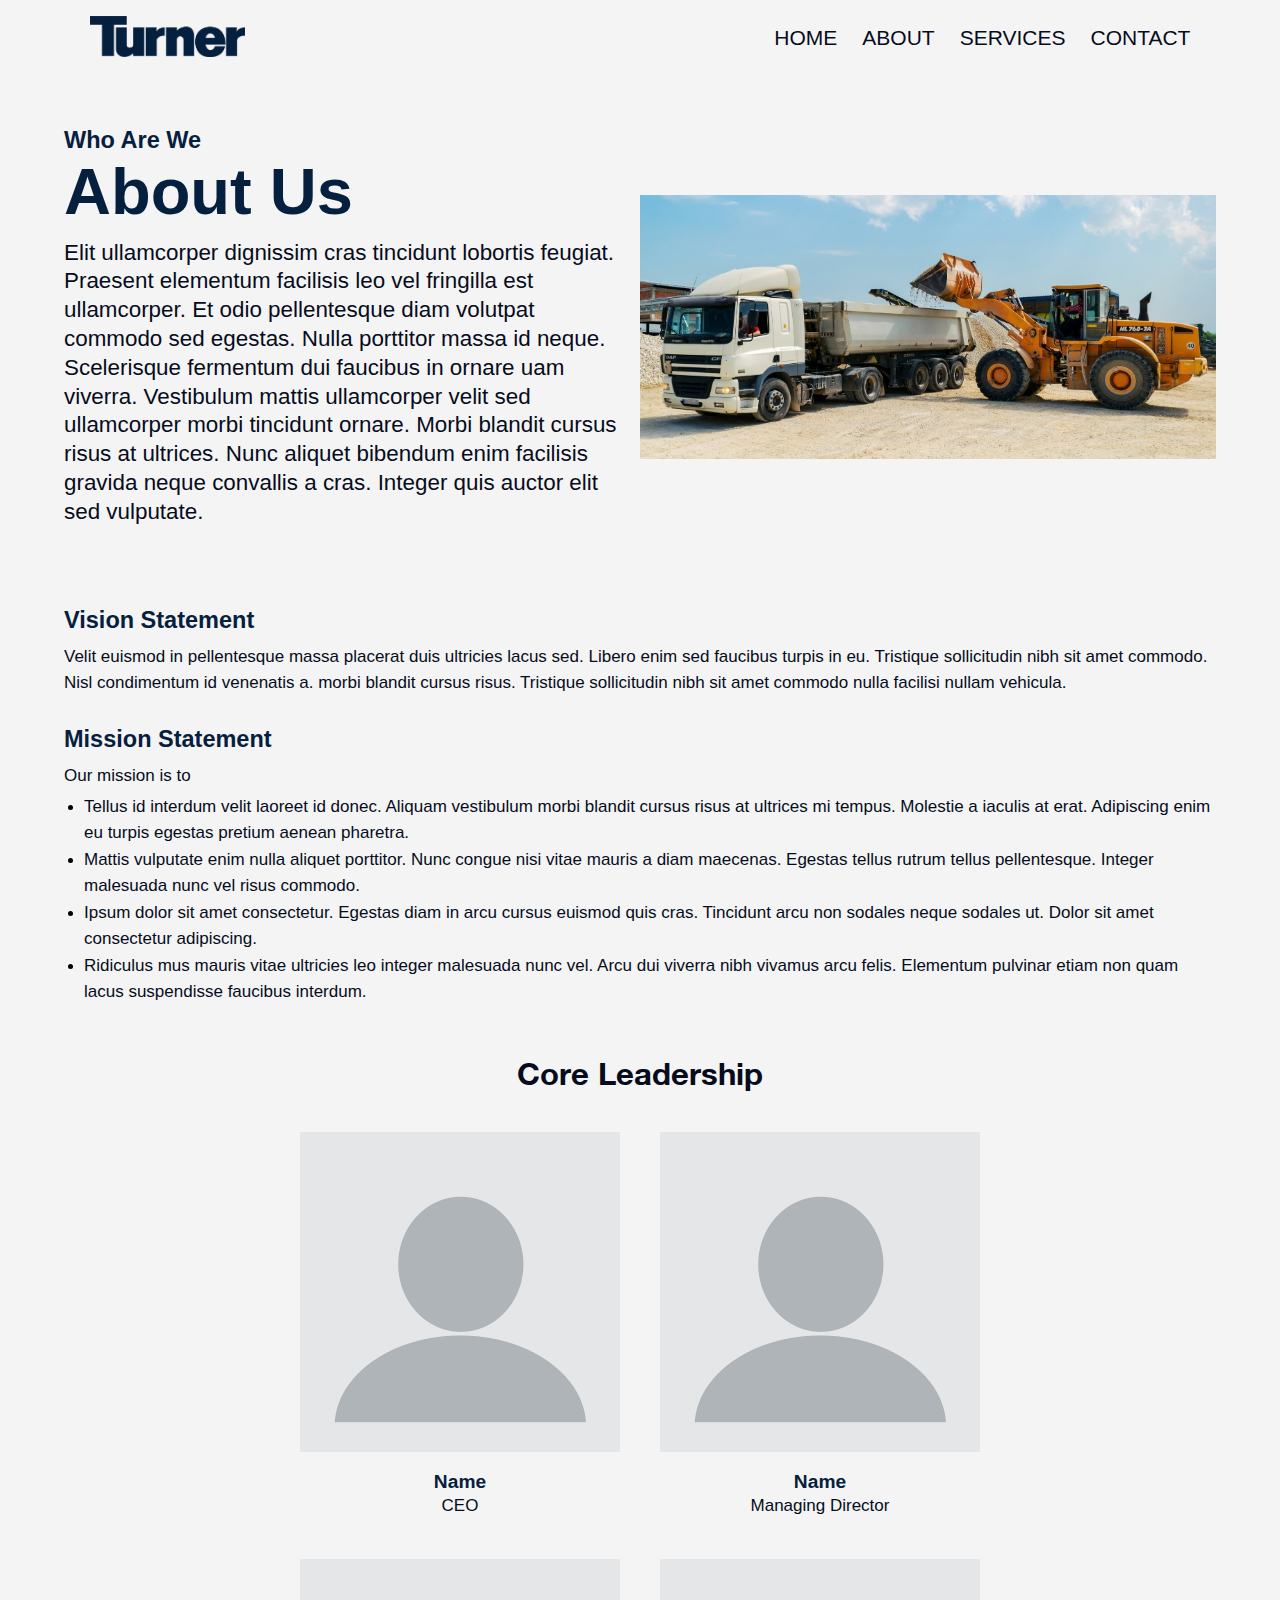
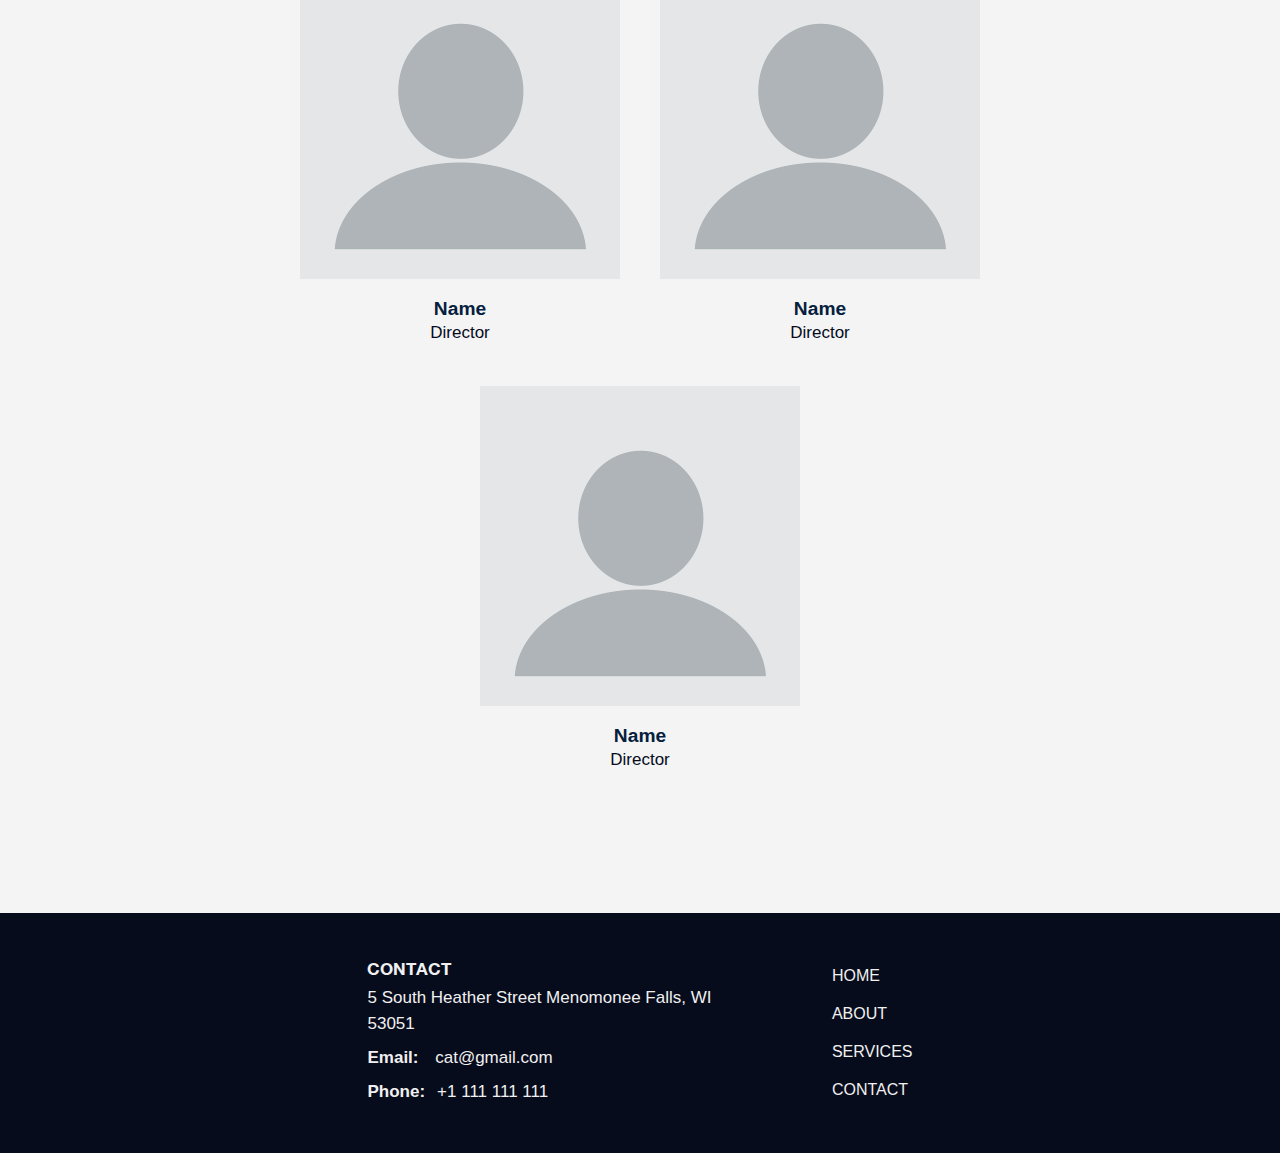
<file: about.html>
<!DOCTYPE html>
<html lang="en">
  <head>
    <meta charset="UTF-8" />
    <meta http-equiv="X-UA-Compatible" content="IE=edge" />
    <meta name="viewport" content="width=device-width, initial-scale=1.0" />
    <!-- <link rel="shortcut icon" type="image/svg" href="img/logo-simple.svg" /> -->
    <!-- <link rel="stylesheet" href="https://cdnjs.cloudflare.com/ajax/libs/tiny-slider/2.9.4/tiny-slider.css"> -->
    <!-- <link
      rel="stylesheet"
      href="https://unpkg.com/swiper@7/swiper-bundle.min.css"
    /> -->
    <link rel="stylesheet" href="style.css" />
    <!-- <script
      defer
      src="https://unpkg.com/swiper@7/swiper-bundle.min.js"
    ></script> -->
    <script defer src="menu.js"></script>
    <title>Turner</title>
  </head>
  <body>
    <div class="nav-mobile">
      <ul class="nav-container">
        <li class="nav-item item-1">
          <a class="nav-link" href="index.html">HOME</a>
        </li>
        <li class="nav-item item-2">
          <a class="nav-link" href="about.html">ABOUT</a>
        </li>
        <li class="nav-item item-3">
          <a class="nav-link" href="services.html">SERVICES</a>
        </li>

        <li class="nav-item item-5">
          <a class="nav-link" href="contact.html">CONTACT</a>
        </li>
      </ul>
    </div>
    <header>
      <div class="logo">
        <img src="img/logo.png" alt="" />
      </div>
      <div class="hamburger-menu">
        <div class="bar top"></div>
        <div class="bar middle"></div>
        <div class="bar bottom"></div>
      </div>
      <nav>
        <ul>
          <li><a href="index.html">HOME</a></li>
          <li><a href="about.html">ABOUT</a></li>
          <li><a href="services.html">SERVICES</a></li>
          <!-- <li><a href="our-work.html">OUR WORK</a></li> -->
          <li><a href="contact.html">CONTACT</a></li>
        </ul>
      </nav>
    </header>
    <!-- /////////////////////////////// -->
    <div class="about-container">
      <main>
        <div class="about-main">
          <h3>Who Are We</h3>
          <h1>About Us</h1>
          <p>
            Elit ullamcorper dignissim cras tincidunt lobortis feugiat. Praesent
            elementum facilisis leo vel fringilla est ullamcorper. Et odio
            pellentesque diam volutpat commodo sed egestas. Nulla porttitor
            massa id neque. Scelerisque fermentum dui faucibus in ornare uam
            viverra. Vestibulum mattis ullamcorper velit sed ullamcorper morbi
            tincidunt ornare. Morbi blandit cursus risus at ultrices. Nunc
            aliquet bibendum enim facilisis gravida neque convallis a cras.
            Integer quis auctor elit sed vulputate.
          </p>
        </div>
        <img src="img/2.jpg" alt="" />
      </main>
      <div class="about-vision">
        <h3>Vision Statement</h3>
        <p>
          Velit euismod in pellentesque massa placerat duis ultricies lacus sed.
          Libero enim sed faucibus turpis in eu. Tristique sollicitudin nibh sit
          amet commodo. Nisl condimentum id venenatis a. morbi blandit cursus
          risus. Tristique sollicitudin nibh sit amet commodo nulla facilisi
          nullam vehicula.
        </p>
      </div>
      <div class="about-mission">
        <h3>Mission Statement</h3>
        <p>Our mission is to</p>
        <ul>
          <li>
            <p>
              Tellus id interdum velit laoreet id donec. Aliquam vestibulum
              morbi blandit cursus risus at ultrices mi tempus. Molestie a
              iaculis at erat. Adipiscing enim eu turpis egestas pretium aenean
              pharetra.
            </p>
          </li>
          <li>
            <p>
              Mattis vulputate enim nulla aliquet porttitor. Nunc congue nisi
              vitae mauris a diam maecenas. Egestas tellus rutrum tellus
              pellentesque. Integer malesuada nunc vel risus commodo.
            </p>
          </li>
          <li>
            <p>
              Ipsum dolor sit amet consectetur. Egestas diam in arcu cursus
              euismod quis cras. Tincidunt arcu non sodales neque sodales ut.
              Dolor sit amet consectetur adipiscing.
            </p>
          </li>
          <li>
            <p>
              Ridiculus mus mauris vitae ultricies leo integer malesuada nunc
              vel. Arcu dui viverra nibh vivamus arcu felis. Elementum pulvinar
              etiam non quam lacus suspendisse faucibus interdum.
            </p>
          </li>
        </ul>
      </div>
    </div>
    <div class="about-leadership">
      <h2>Core Leadership</h2>
      <div class="inner-leadership">
        <div class="member">
          <img src="img/user.png" alt="" />
          <h3>Name</h3>
          <p>CEO</p>
        </div>
        <div class="member">
          <img src="img/user.png" alt="" />
          <h3>Name</h3>
          <p>Managing Director</p>
        </div>
        <div class="member">
          <img src="img/user.png" alt="" />
          <h3>Name</h3>
          <p>Director</p>
        </div>
        <div class="member">
          <img src="img/user.png" alt="" />
          <h3>Name</h3>
          <p>Director</p>
        </div>
        <div class="member">
          <img src="img/user.png" alt="" />
          <h3>Name</h3>
          <p>Director</p>
        </div>
      </div>
    </div>
    <!-- /////////////////////////////// -->
    <footer>
      <div class="inner-footer">
        <div class="contact">
          <h4>CONTACT</h4>
          <p>5 South Heather Street Menomonee Falls, WI 53051</p>
          <p>
            <span class="footer-span">Email: </span
            ><a class="color-white" href="mailto:cat@gmail.com"
              >cat@gmail.com</a
            >
          </p>
          <p>
            <span class="footer-span">Phone:</span
            ><a class="color-white">+1 111 111 111 </a>
          </p>
        </div>
        <div class="footer-nav">
          <ul>
            <li><a href="index.html">HOME</a></li>
            <li><a href="about.html">ABOUT</a></li>
            <li><a href="services.html">SERVICES</a></li>
            <!-- <li><a href="our-work.html">OUR WORK</a></li> -->
            <li><a href="contact.html">CONTACT</a></li>
          </ul>
        </div>
      </div>
    </footer>
  </body>
</html>
</file>
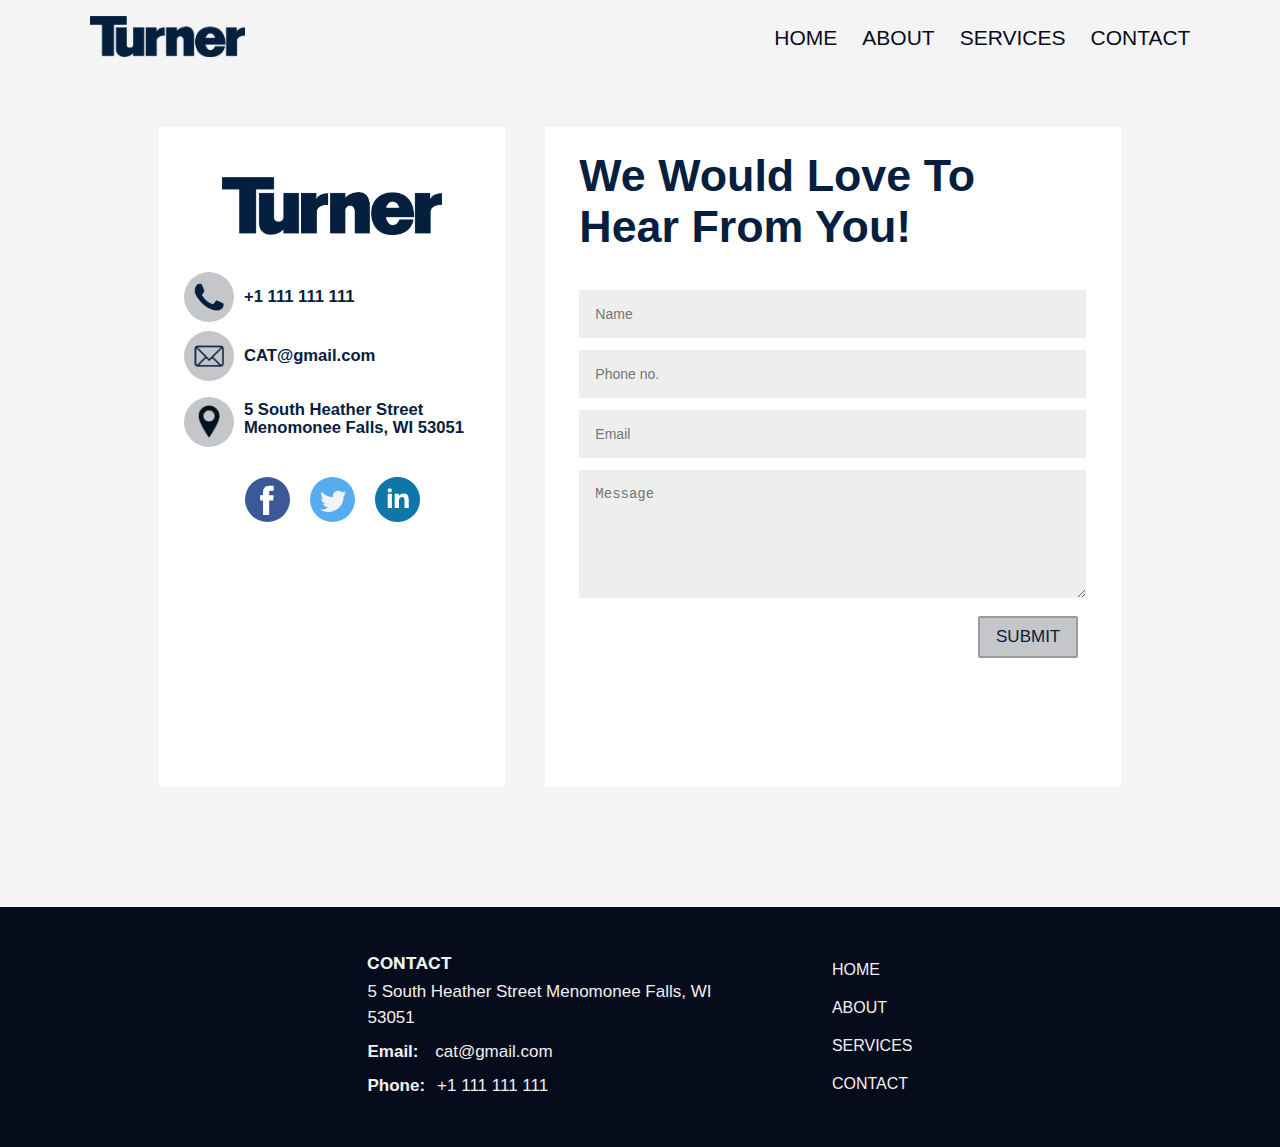
<file: contact.html>
<!DOCTYPE html>
<html lang="en">
  <head>
    <meta charset="UTF-8" />
    <meta http-equiv="X-UA-Compatible" content="IE=edge" />
    <meta name="viewport" content="width=device-width, initial-scale=1.0" />
    <!-- <link rel="stylesheet" href="https://cdnjs.cloudflare.com/ajax/libs/tiny-slider/2.9.4/tiny-slider.css"> -->
    <!-- <link
      rel="stylesheet"
      href="https://unpkg.com/swiper@7/swiper-bundle.min.css"
    /> -->
    <link rel="stylesheet" href="style.css" />
    <!-- <script
      defer
      src="https://unpkg.com/swiper@7/swiper-bundle.min.js"
    ></script> -->
    <script defer src="menu.js"></script>
    <title>Turner</title>
  </head>
  <body>
    <div class="nav-mobile" >
      <ul class="nav-container">
        <li class="nav-item item-1">
          <a class="nav-link" href="index.html">HOME</a>
        </li>
        <li class="nav-item item-2">
          <a class="nav-link" href="about.html">ABOUT</a>
        </li>
        <li class="nav-item item-3">
          <a class="nav-link" href="services.html">SERVICES</a>
        <!-- </li> -->
        <!-- <li class="nav-item item-4"> -->
          <!-- <a class="nav-link" href="our-work.html">OUR WORK</a> -->
        <!-- </li> -->
        <!-- <li class="nav-item"><a href="#">PARTNERS</a></li> -->
        <li class="nav-item item-5">
          <a class="nav-link" href="contact.html">CONTACT</a>
        </li>
      </ul>
    </div>
    <header>
      <div class="logo">
        <img src="img/logo.png" alt="" />
      </div>
      <div class="hamburger-menu">
        <div class="bar top"></div>
        <div class="bar middle"></div>
        <div class="bar bottom"></div>
      </div>
      <nav>
        <ul>
          <li><a href="index.html">HOME</a></li>
          <li><a href="about.html">ABOUT</a></li>
          <li><a href="services.html">SERVICES</a></li>
          <!-- <li><a href="our-work.html">OUR WORK</a></li> -->
          <li><a href="contact.html">CONTACT</a></li>
        </ul>
      </nav>
    </header>
    <!-- /////////////////////////////// -->
    <div class="contact-container">
        <section class="address-card-container">
        <div class="address-card">
            <div class="logo">
                <img src="img/logo.png" alt="logo">
            </div>
            <div class="contact-phone-container">
                <div class="contact-icon">
        <img src="img/phone.png" alt="">
                </div>
                
                <div class="contact-phone-no">
                    <a>+1 111 111 111</a>
            </div>
        </div>
        <div class="contact-email-container">
            <div class="contact-icon">
                   <img src="img/mail.png" alt=""> 
            </div>
            
            <div class="contact-email">
              <a>CAT@gmail.com</a>
            </div>
        </div>
        <div class="contact-address-container">
            <div class="contact-icon">
                 <img src="img/location.png" alt="">   
            </div>
            
            <div class="contact-address">
                <a>5 South Heather Street
                  Menomonee Falls, WI 53051</a>
            </div>
        </div>
        <div class="contact-social-container">
            <div class="social">
        <a href="#"><img class='social-icon' src="img/facebook.svg" alt="facebook"></a>
            </div>
            <div class="social">
                <a href="#"><img class='social-icon' src="img/twitter.svg" alt="twitter"></a>
            </div>
            <div class="social">
                <a href="#"><img class='social-icon' src="img/linkedin.svg" alt="linkedin"></a>
            </div>
        </div>
        </div>
        </section>
         <section class="contact-form-container">
             <h1>We Would Love To Hear From You!</h1>
             <!-- <h1>Get In Touch</h1> -->
             <div class="contact-form">
                <form method="POST">
                    <input type="text" name="name" placeholder="Name" required />
                    <input type="phone" name="phone" placeholder="Phone no." required />
                    <input type="email" name="email" placeholder="Email" required/>
                    <textarea placeholder="Message" name="message" rows="6"></textarea>
                    <button type="submit" class="btn-submit">SUBMIT</button>
                  </form>
             </div>
         </section>
        
        
        
        </div>

    <!-- /////////////////////////////// -->
    <footer>
      <div class="inner-footer">
        <div class="contact">
          <h4>CONTACT</h4>
          <p>5 South Heather Street Menomonee Falls, WI 53051</p>
          <p>
            <span class="footer-span">Email: </span
            ><a class="color-white" href="mailto:cat@gmail.com"
              >cat@gmail.com</a
            >
          </p>
          <p>
            <span class="footer-span">Phone:</span
            ><a class="color-white">+1 111 111 111 </a>
          </p>
        </div>
        <div class="footer-nav">
          <ul>
            <li><a href="index.html">HOME</a></li>
            <li><a href="about.html">ABOUT</a></li>
            <li><a href="services.html">SERVICES</a></li>
            <!-- <li><a href="our-work.html">OUR WORK</a></li> -->
            <li><a href="contact.html">CONTACT</a></li>
          </ul>
        </div>
      </div>
    </footer>
  </body>
</html>
</file>
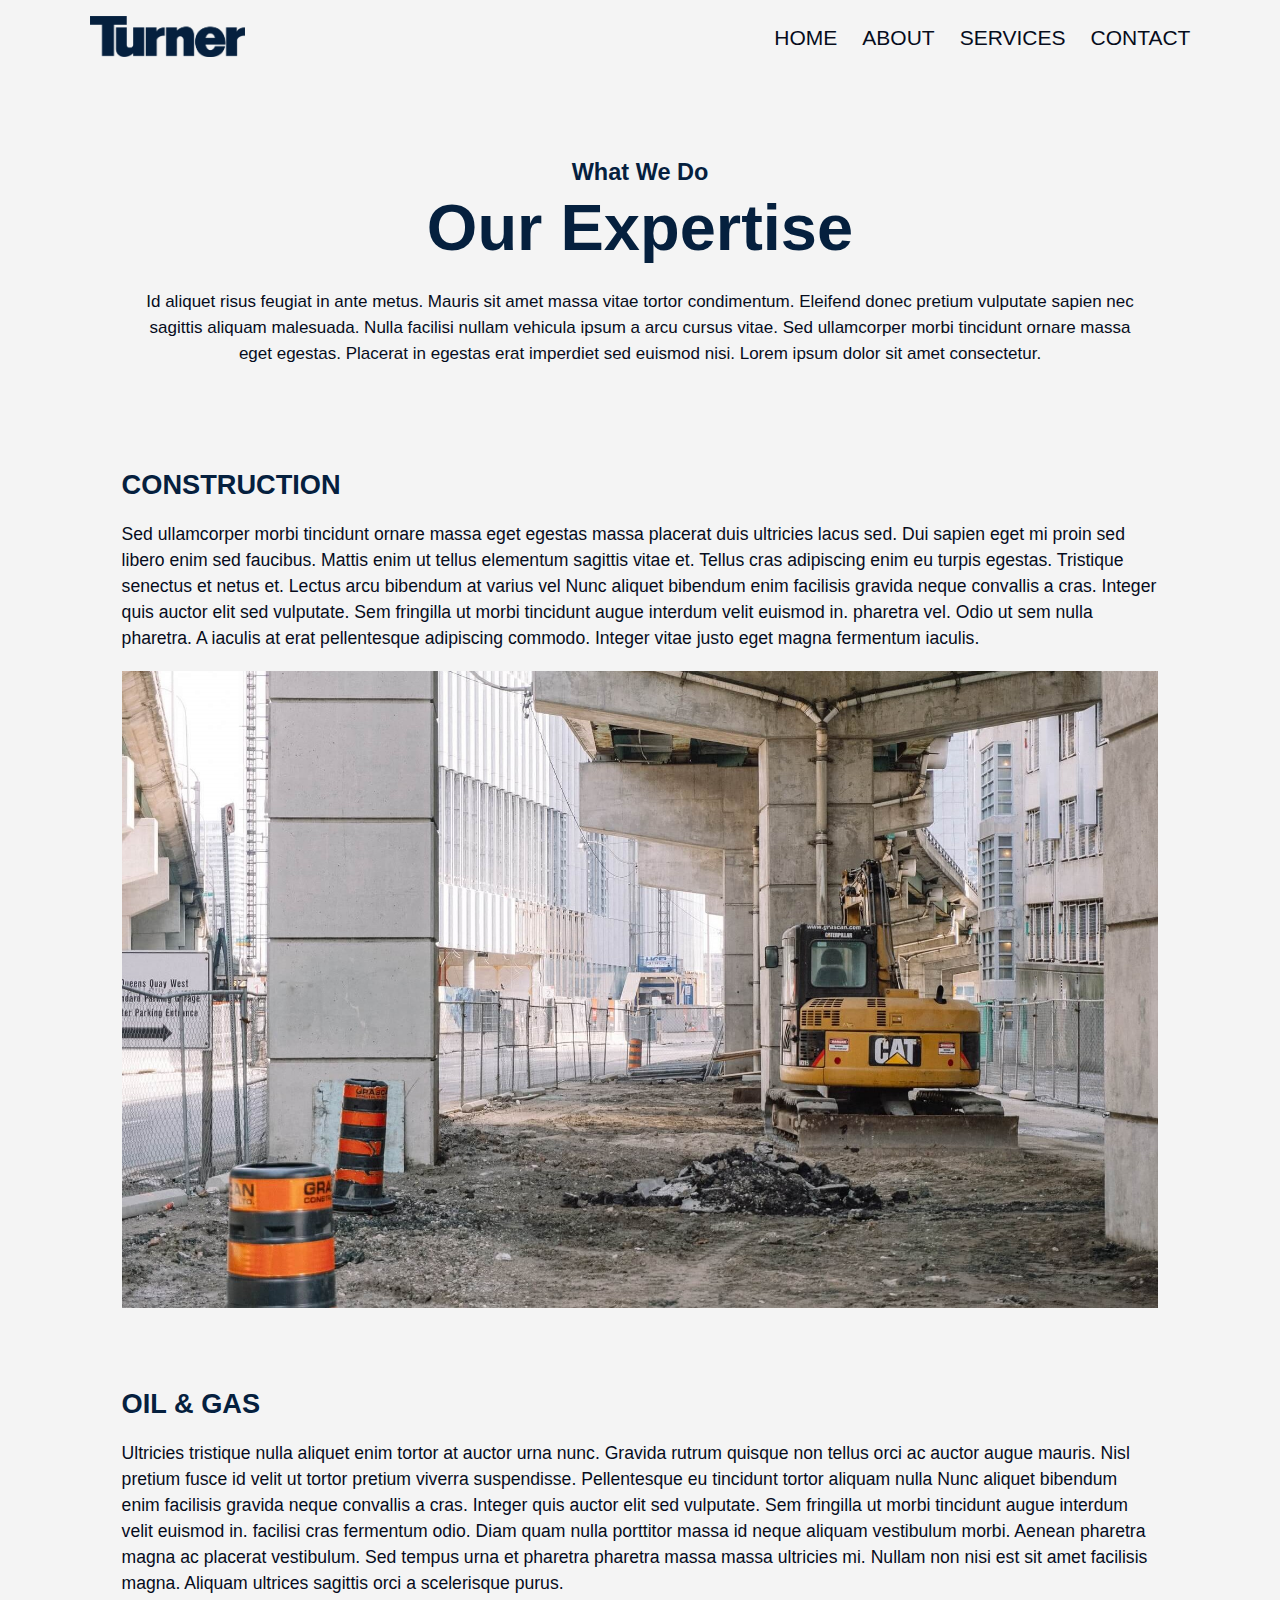
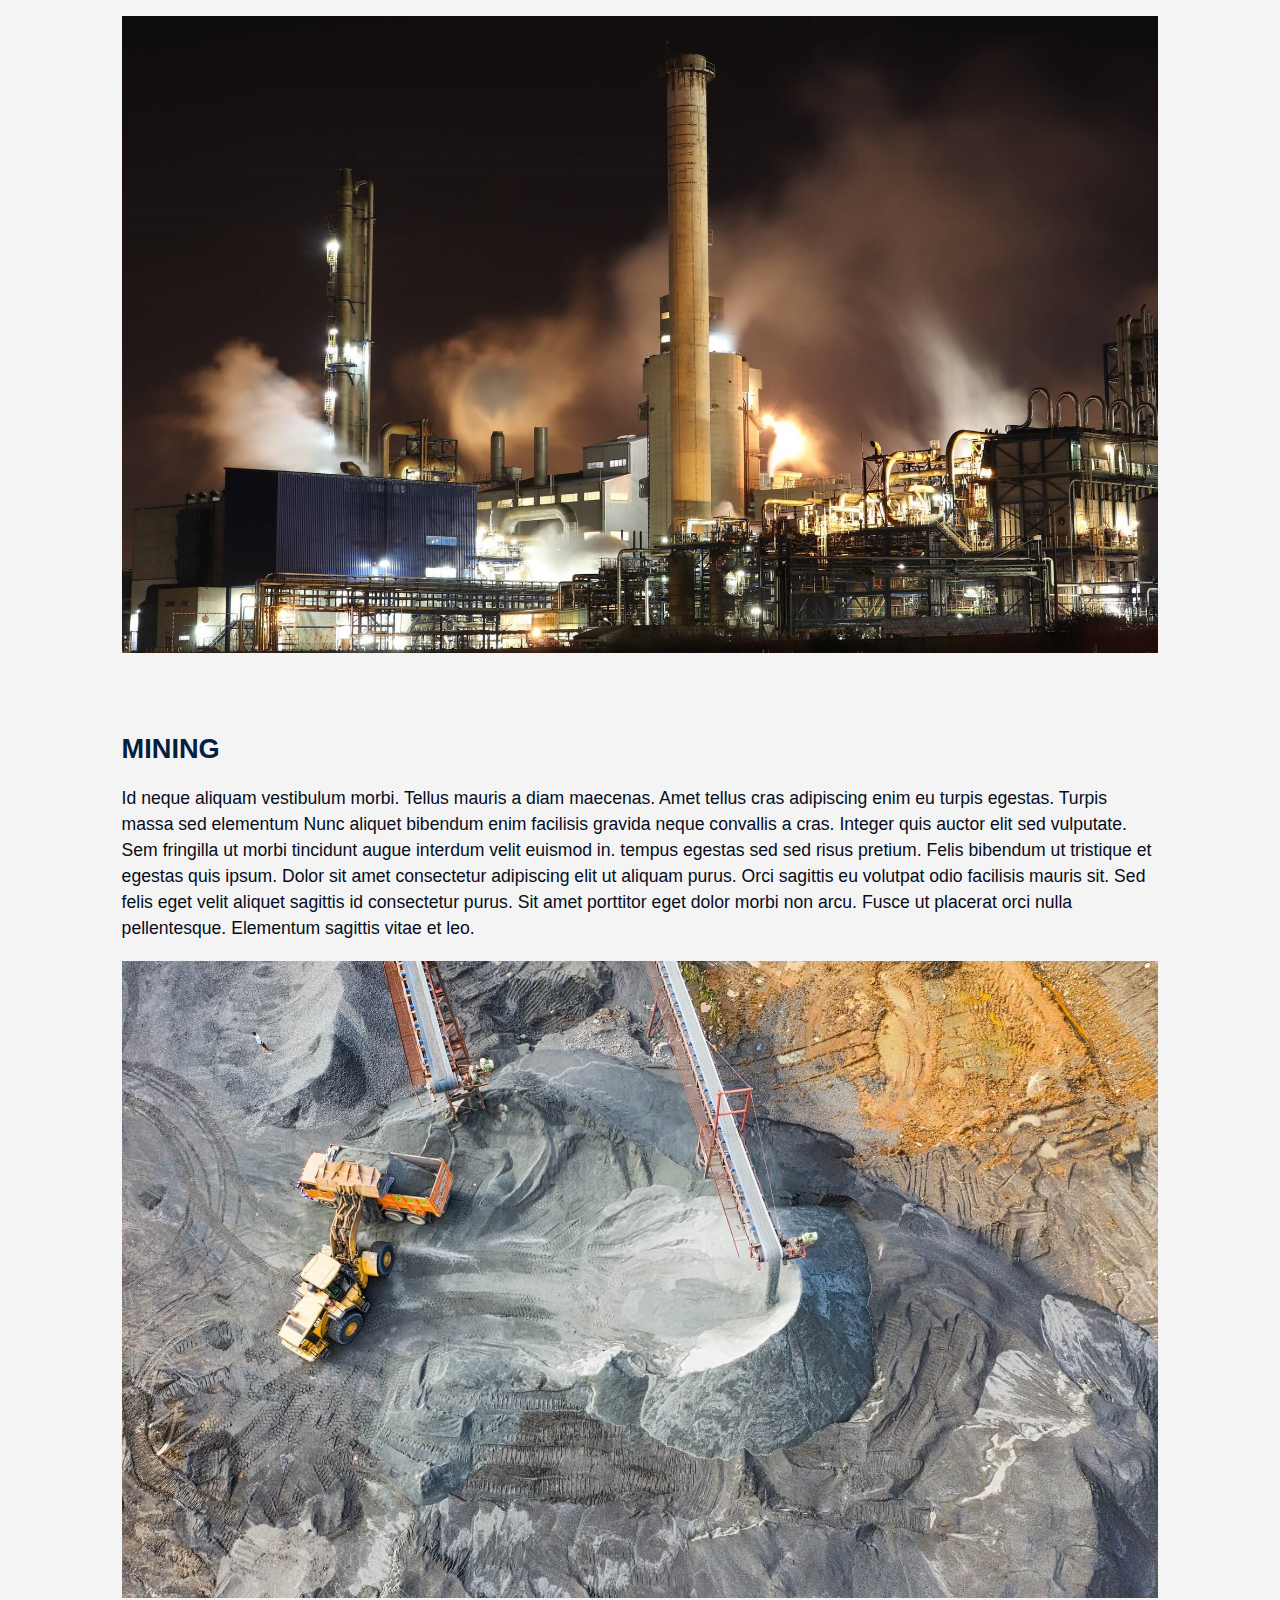
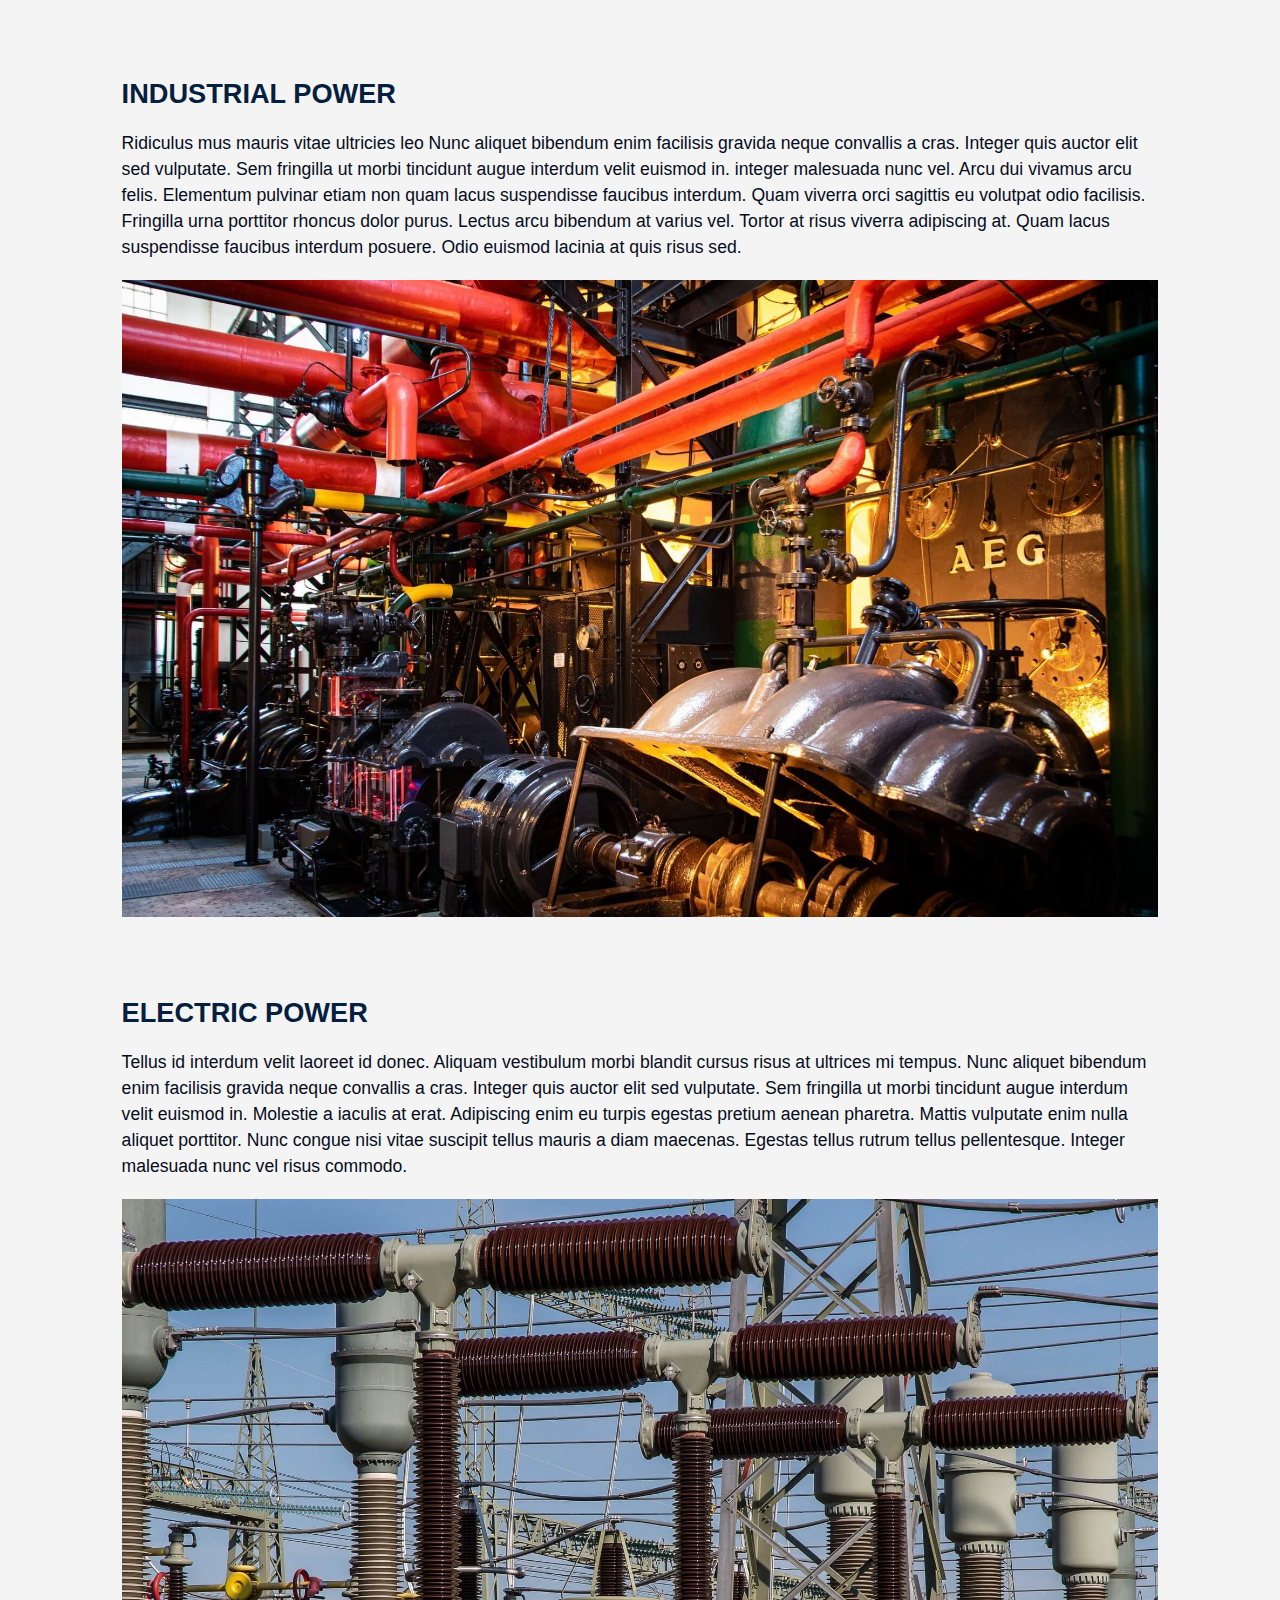
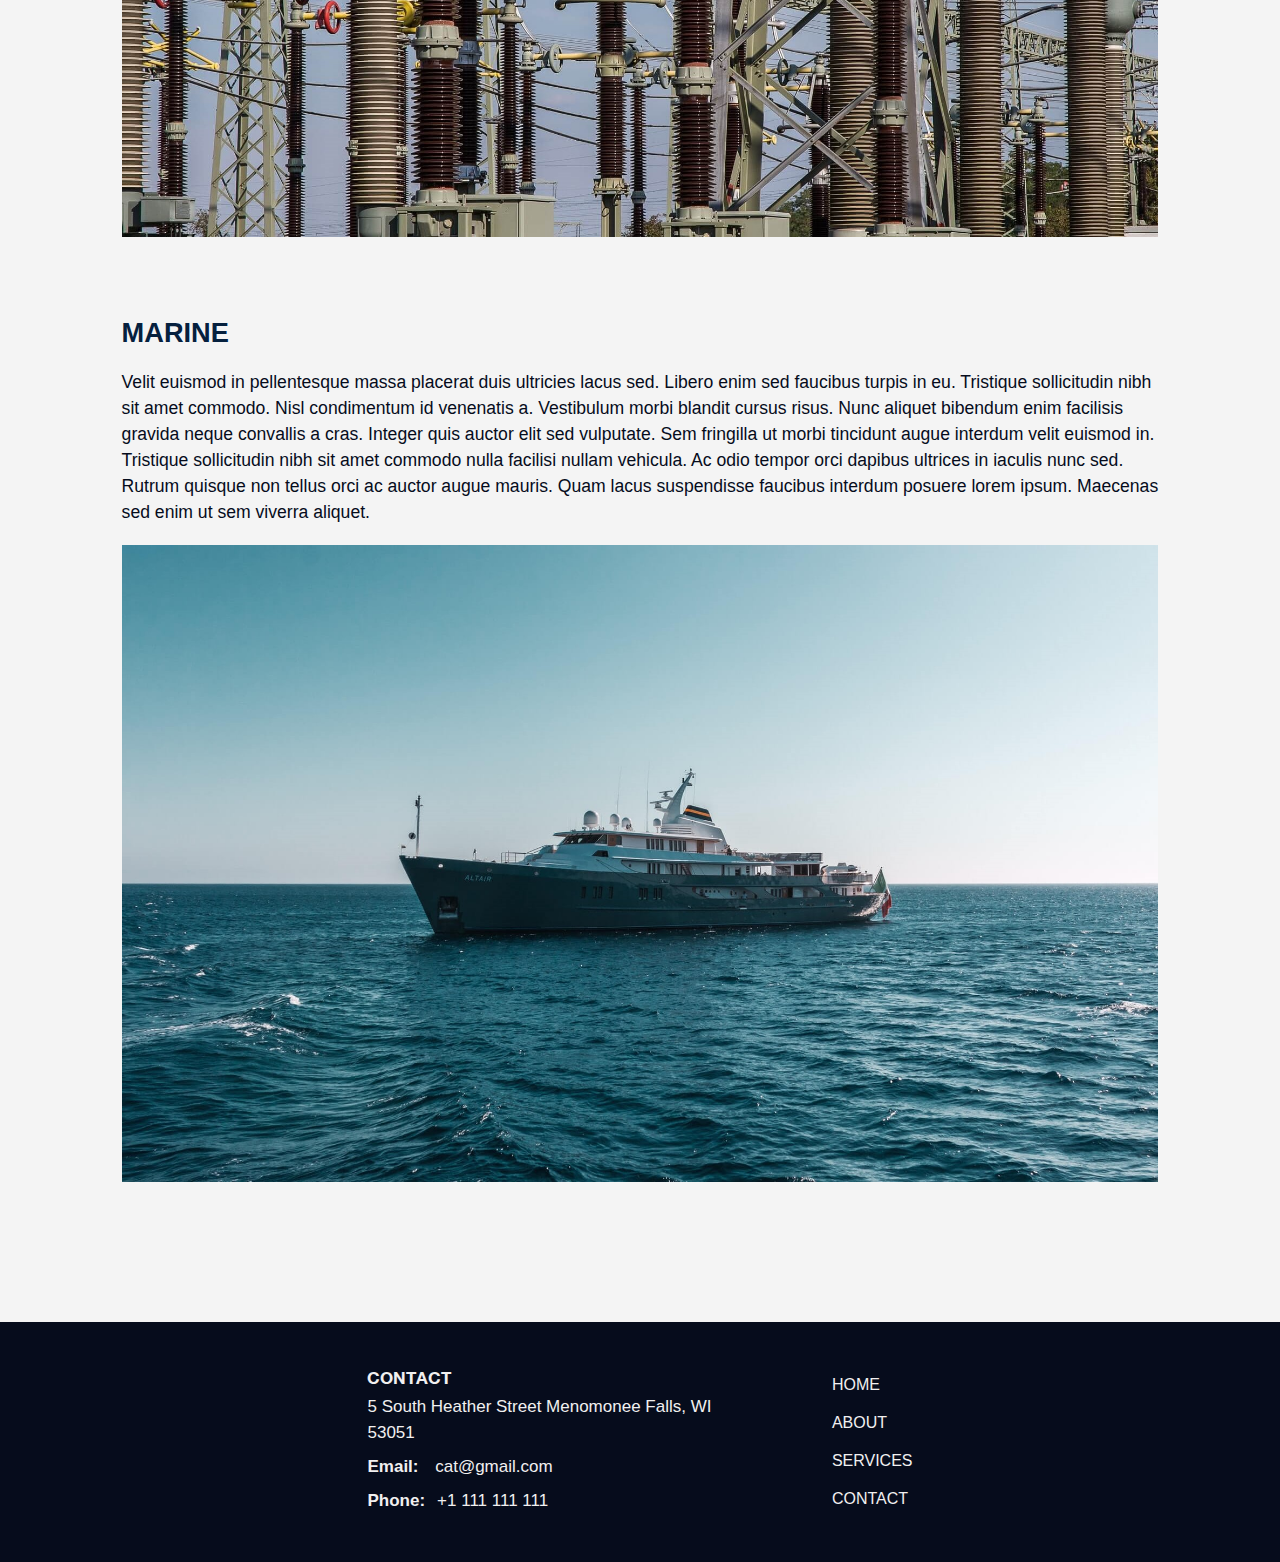
<file: services.html>
<!DOCTYPE html>
<html lang="en">
  <head>
    <meta charset="UTF-8" />
    <meta http-equiv="X-UA-Compatible" content="IE=edge" />
    <meta name="viewport" content="width=device-width, initial-scale=1.0" />
    <!-- <link rel="shortcut icon" type="image/svg" href="img/logo-simple.svg" /> -->
    <!-- <link rel="stylesheet" href="https://cdnjs.cloudflare.com/ajax/libs/tiny-slider/2.9.4/tiny-slider.css"> -->
    <!-- <link
      rel="stylesheet"
      href="https://unpkg.com/swiper@7/swiper-bundle.min.css"
    /> -->
    <link rel="stylesheet" href="style.css" />
    <!-- <script
      defer
      src="https://unpkg.com/swiper@7/swiper-bundle.min.js"
    ></script> -->
    <script defer src="menu.js"></script>
    <title>Turner</title>
  </head>
  <body>
    <div class="nav-mobile">
      <ul class="nav-container">
        <li class="nav-item item-1">
          <a class="nav-link" href="index.html">HOME</a>
        </li>
        <li class="nav-item item-2">
          <a class="nav-link" href="about.html">ABOUT</a>
        </li>
        <li class="nav-item item-3">
          <a class="nav-link" href="services.html">SERVICES</a>
          <!-- </li> -->
          <!-- <li class="nav-item item-4"> -->
          <!-- <a class="nav-link" href="our-work.html">OUR WORK</a> -->
          <!-- </li> -->
          <!-- <li class="nav-item"><a href="#">PARTNERS</a></li> -->
        </li>

        <li class="nav-item item-5">
          <a class="nav-link" href="contact.html">CONTACT</a>
        </li>
      </ul>
    </div>
    <header>
      <div class="logo">
        <img src="img/logo.png" alt="" />
      </div>
      <div class="hamburger-menu">
        <div class="bar top"></div>
        <div class="bar middle"></div>
        <div class="bar bottom"></div>
      </div>
      <nav>
        <ul>
          <li><a href="index.html">HOME</a></li>
          <li><a href="about.html">ABOUT</a></li>
          <li><a href="services.html">SERVICES</a></li>
          <!-- <li><a href="our-work.html">OUR WORK</a></li> -->
          <li><a href="contact.html">CONTACT</a></li>
        </ul>
      </nav>
    </header>
    <!-- /////////////////////////////// -->
    <section class="services1">
      <main>
        <h3>What We Do</h3>
        <h1>Our Expertise</h1>
        <p class="experties-p">
          Id aliquet risus feugiat in ante metus. Mauris sit amet massa vitae
          tortor condimentum. Eleifend donec pretium vulputate sapien nec
          sagittis aliquam malesuada. Nulla facilisi nullam vehicula ipsum a
          arcu cursus vitae. Sed ullamcorper morbi tincidunt ornare massa eget
          egestas. Placerat in egestas erat imperdiet sed euismod nisi. Lorem
          ipsum dolor sit amet consectetur.
        </p>
      </main>
      <div class="service-experties-container">
        <div class="service-experties service-experties1">
          <div class="inner-service-experties">
            <div class="service-experties-text">
              <h3>Construction</h3>
              <p>
                Sed ullamcorper morbi tincidunt ornare massa eget egestas massa
                placerat duis ultricies lacus sed. Dui sapien eget mi proin sed
                libero enim sed faucibus. Mattis enim ut tellus elementum
                sagittis vitae et. Tellus cras adipiscing enim eu turpis
                egestas. Tristique senectus et netus et. Lectus arcu bibendum at
                varius vel Nunc aliquet bibendum enim facilisis gravida neque
                convallis a cras. Integer quis auctor elit sed vulputate. Sem
                fringilla ut morbi tincidunt augue interdum velit euismod in.
                pharetra vel. Odio ut sem nulla pharetra. A iaculis at erat
                pellentesque adipiscing commodo. Integer vitae justo eget magna
                fermentum iaculis.
              </p>
            </div>

            <img src="img/13.jpg" alt="" />
          </div>
        </div>
        <div class="service-experties service-experties2">
          <div class="inner-service-experties">
            <div class="service-experties-text">
              <h3>Oil & Gas</h3>
              <p>
                Ultricies tristique nulla aliquet enim tortor at auctor urna
                nunc. Gravida rutrum quisque non tellus orci ac auctor augue
                mauris. Nisl pretium fusce id velit ut tortor pretium viverra
                suspendisse. Pellentesque eu tincidunt tortor aliquam nulla Nunc
                aliquet bibendum enim facilisis gravida neque convallis a cras.
                Integer quis auctor elit sed vulputate. Sem fringilla ut morbi
                tincidunt augue interdum velit euismod in. facilisi cras
                fermentum odio. Diam quam nulla porttitor massa id neque aliquam
                vestibulum morbi. Aenean pharetra magna ac placerat vestibulum.
                Sed tempus urna et pharetra pharetra massa massa ultricies mi.
                Nullam non nisi est sit amet facilisis magna. Aliquam ultrices
                sagittis orci a scelerisque purus.
              </p>
            </div>
            <img src="img/12.jpg" alt="" />
          </div>
        </div>
        <div class="service-experties service-experties3">
          <div class="inner-service-experties">
            <div class="service-experties-text">
              <h3>Mining</h3>
              <p>
                Id neque aliquam vestibulum morbi. Tellus mauris a diam
                maecenas. Amet tellus cras adipiscing enim eu turpis egestas.
                Turpis massa sed elementum Nunc aliquet bibendum enim facilisis
                gravida neque convallis a cras. Integer quis auctor elit sed
                vulputate. Sem fringilla ut morbi tincidunt augue interdum velit
                euismod in. tempus egestas sed sed risus pretium. Felis bibendum
                ut tristique et egestas quis ipsum. Dolor sit amet consectetur
                adipiscing elit ut aliquam purus. Orci sagittis eu volutpat odio
                facilisis mauris sit. Sed felis eget velit aliquet sagittis id
                consectetur purus. Sit amet porttitor eget dolor morbi non arcu.
                Fusce ut placerat orci nulla pellentesque. Elementum sagittis
                vitae et leo.
              </p>
            </div>
            <img src="img/16.jpg" alt="" />
          </div>
        </div>
        <div class="service-experties service-experties4">
          <div class="inner-service-experties">
            <div class="service-experties-text">
              <h3>Industrial Power</h3>
              <p>
                Ridiculus mus mauris vitae ultricies leo Nunc aliquet bibendum
                enim facilisis gravida neque convallis a cras. Integer quis
                auctor elit sed vulputate. Sem fringilla ut morbi tincidunt
                augue interdum velit euismod in. integer malesuada nunc vel.
                Arcu dui vivamus arcu felis. Elementum pulvinar etiam non quam
                lacus suspendisse faucibus interdum. Quam viverra orci sagittis
                eu volutpat odio facilisis. Fringilla urna porttitor rhoncus
                dolor purus. Lectus arcu bibendum at varius vel. Tortor at risus
                viverra adipiscing at. Quam lacus suspendisse faucibus interdum
                posuere. Odio euismod lacinia at quis risus sed.
              </p>
            </div>
            <img src="img/14.jpg" alt="" />
          </div>
        </div>
        <div class="service-experties service-experties5">
          <div class="inner-service-experties">
            <div class="service-experties-text">
              <h3>Electric Power</h3>
              <p>
                Tellus id interdum velit laoreet id donec. Aliquam vestibulum
                morbi blandit cursus risus at ultrices mi tempus. Nunc aliquet
                bibendum enim facilisis gravida neque convallis a cras. Integer
                quis auctor elit sed vulputate. Sem fringilla ut morbi tincidunt
                augue interdum velit euismod in. Molestie a iaculis at erat.
                Adipiscing enim eu turpis egestas pretium aenean pharetra.
                Mattis vulputate enim nulla aliquet porttitor. Nunc congue nisi
                vitae suscipit tellus mauris a diam maecenas. Egestas tellus
                rutrum tellus pellentesque. Integer malesuada nunc vel risus
                commodo.
              </p>
            </div>
            <img src="img/15.jpg" alt="" />
          </div>
        </div>
        <div class="service-experties service-experties6">
          <div class="inner-service-experties">
            <div class="service-experties-text">
              <h3>Marine</h3>
              <p>
                Velit euismod in pellentesque massa placerat duis ultricies
                lacus sed. Libero enim sed faucibus turpis in eu. Tristique
                sollicitudin nibh sit amet commodo. Nisl condimentum id
                venenatis a. Vestibulum morbi blandit cursus risus. Nunc aliquet
                bibendum enim facilisis gravida neque convallis a cras. Integer
                quis auctor elit sed vulputate. Sem fringilla ut morbi tincidunt
                augue interdum velit euismod in. Tristique sollicitudin nibh sit
                amet commodo nulla facilisi nullam vehicula. Ac odio tempor orci
                dapibus ultrices in iaculis nunc sed. Rutrum quisque non tellus
                orci ac auctor augue mauris. Quam lacus suspendisse faucibus
                interdum posuere lorem ipsum. Maecenas sed enim ut sem viverra
                aliquet.
              </p>
            </div>
            <img src="img/11.jpg" alt="" />
          </div>
        </div>
      </div>
    </section>

    <!-- /////////////////////////////// -->
    <footer>
      <div class="inner-footer">
        <div class="contact">
          <h4>CONTACT</h4>
          <p>5 South Heather Street Menomonee Falls, WI 53051</p>
          <p>
            <span class="footer-span">Email: </span
            ><a class="color-white" href="mailto:cat@gmail.com"
              >cat@gmail.com</a
            >
          </p>
          <p>
            <span class="footer-span">Phone:</span
            ><a class="color-white">+1 111 111 111 </a>
          </p>
        </div>
        <div class="footer-nav">
          <ul>
            <li><a href="index.html">HOME</a></li>
            <li><a href="about.html">ABOUT</a></li>
            <li><a href="services.html">SERVICES</a></li>
            <!-- <li><a href="our-work.html">OUR WORK</a></li> -->
            <li><a href="contact.html">CONTACT</a></li>
          </ul>
        </div>
      </div>
    </footer>
  </body>
</html>
</file>
<file: style.css>
* {
  margin: 0;
  padding: 0;
  box-sizing: border-box;
}

@font-face {
  font-family: "HelveticaCyr";
  src: url("fonts/HelveticaCyr-Bold.woff") format("woff");
  font-weight: bold;
  font-style: normal;
}
@font-face {
  font-family: "Helvetica";
  src: url("fonts/HelveticaNeueBd.woff") format("woff");
  font-weight: bold;
  font-style: normal;
}
@font-face {
  font-family: "Helvetica";
  src: url("fonts/HelveticaNeueLt.woff") format("woff");
  font-weight: normal;
  font-style: normal;
}
body {
  background-color: rgba(223, 224, 223, 0.3568627451);
  font-family: "Helvetica", "armino";
  font-family: "armino", sans-serif;
}

p {
  font-family: "Helvetica", sans-serif;
  font-family: "armino", sans-serif;
  color: #060c1c;
  line-height: 26px;
  font-size: 18.4px;
  font-weight: normal;
}
@media only screen and (max-width: 800px) {
  p {
    font-size: 16px;
  }
}
@media only screen and (max-width: 1600px) {
  p {
    font-size: 17px;
  }
}

h1,
h3 {
  color: #05203e;
}

h1 {
  font-size: 70px;
  font-weight: bold;
}
@media only screen and (max-width: 1600px) {
  h1 {
    font-size: 65px;
  }
}
@media only screen and (max-width: 800px) {
  h1 {
    font-size: 55px;
  }
}

h2 {
  font-size: 50px;
  font-weight: normal;
  font-family: "Helvetica", sans-serif;
  color: #060c1c;
}
@media only screen and (max-width: 1600px) {
  h2 {
    font-size: 45px;
  }
}
@media only screen and (max-width: 800px) {
  h2 {
    font-size: 40px;
  }
}

h3 {
  font-size: 25px;
  font-weight: bold;
}
@media only screen and (max-width: 1600px) {
  h3 {
    font-size: 23.5px;
  }
}
@media only screen and (max-width: 800px) {
  h3 {
    font-size: 22px;
  }
}

h4 {
  font-family: "Helvetica", sans-serif;
  font-size: 18px;
  font-weight: normal;
}
@media only screen and (max-width: 1600px) {
  h4 {
    font-size: 17px;
  }
}
@media only screen and (max-width: 800px) {
  h4 {
    font-size: 16.5px;
  }
}

h5 {
  font-size: 1.4rem;
  font-weight: 500;
}
@media only screen and (max-width: 1600px) {
  h5 {
    font-size: 1.35rem;
  }
}
@media only screen and (max-width: 800px) {
  h5 {
    font-size: 1.3rem;
  }
}

a {
  font-family: "Nunito", sans-serif;
  text-decoration: none;
  color: #060c1c;
}
@media only screen and (max-width: 800px) {
  a {
    font-size: 0.95rem;
  }
}

.button {
  font-size: 14px;
  text-decoration: none;
  border: 2px solid;
  border-radius: 3px;
  padding: 7px 14px;
  letter-spacing: 1px;
}

.hamburger-menu {
  display: none;
  flex-flow: column wrap;
  justify-content: space-between;
  height: 32px;
  width: 32px;
  cursor: pointer;
  z-index: 200;
}
@media only screen and (max-width: 1050px) {
  .hamburger-menu {
    display: flex;
  }
}

.hamburger-menu .bar {
  height: 4px;
  background: #05203e;
  border-radius: 2px;
  margin: 2px 0px;
  transform-origin: left;
  transition: all 0.5s;
}

.hamburger-menu-active .top {
  transform: rotate(45deg);
  background: rgb(255, 255, 255);
}

.hamburger-menu-active .middle {
  opacity: 0;
}

.hamburger-menu-active .bottom {
  transform: rotate(-45deg);
  background: rgb(255, 255, 255);
}

.nav-mobile {
  position: fixed;
  top: 0;
  bottom: 0;
  right: -200vw;
  display: flex;
  align-items: center;
  justify-content: center;
  text-align: center;
  width: 100%;
  z-index: 100;
  background-color: #05203e;
  transition: 0.7s ease-out;
}
.nav-mobile .nav-contact {
  margin-left: 6vw;
}
@media only screen and (max-width: 520px) {
  .nav-mobile .nav-contact {
    display: none;
  }
}
.nav-mobile .nav-contact .nav-contact-1 {
  padding: 20px 0;
}
.nav-mobile .nav-contact .nav-contact-1 p {
  color: rgb(255, 255, 255);
}
.nav-mobile .nav-contact .nav-contact-2 {
  padding: 20px 0;
}
.nav-mobile .nav-contact .nav-contact-2 p {
  margin-bottom: 2px;
}
.nav-mobile .nav-contact .nav-contact-2 a {
  color: rgb(255, 255, 255);
}
.nav-mobile .bold {
  font-weight: bold;
  color: rgba(6, 12, 28, 0.2352941176);
}
.nav-mobile .nav-container {
  margin-right: 0;
  text-align: center;
  display: flex;
  flex-direction: column;
  justify-content: center;
  align-items: center;
  font-size: 1.6rem;
}

.nav-item {
  list-style: none;
  padding: 18px 0;
  transition: 0.5s ease-in-out;
}
@media only screen and (max-width: 520px) {
  .nav-item {
    margin-right: 0px;
  }
}
.nav-item .nav-link {
  font-size: 1.4rem;
}

.nav-active {
  right: 0;
}
.bold {
  font-weight: 600;
}

.nav-link {
  color: #f1f0f0;
}

.nav-item-current {
  color: rgb(255, 255, 255);
  transition: 0.25s ease-in-out;
}

header {
  display: flex;
  padding: 10px 8vw 10px 8vw;
  align-items: center;
  justify-content: space-between;
}
@media only screen and (max-width: 1600px) {
  header {
    padding: 6px 7vw 6px 7vw;
  }
}
@media only screen and (max-width: 1150px) {
  header {
    padding: 2vw 2vw 10px 2vw;
  }
}
@media only screen and (max-width: 1050px) {
  header nav {
    display: none;
  }
}
header nav ul {
  display: flex;
  list-style: none;
  gap: 25px;
}
header nav ul li a {
  font-size: 22px;
  position: relative;
}
@media only screen and (max-width: 1600px) {
  header nav ul li a {
    font-size: 21px;
  }
}
header nav ul li a::after {
  content: "";
  position: absolute;
  bottom: -3.8px;
  left: 0;
  height: 1.2px;
  width: 0%;
  background-color: #060c1c;
  transition: 0.32s ease;
}
header nav ul li a:hover::after {
  width: 100%;
}
header nav ul li a:active {
  color: rgba(6, 12, 28, 0.2352941176);
}

.logo img {
  width: 165px;
  margin: 10px 0;
}
@media only screen and (max-width: 1600px) {
  .logo img {
    width: 155px;
  }
}
@media only screen and (max-width: 1050px) {
  .logo img {
    width: 150px;
  }
}
@media only screen and (max-width: 800px) {
  .logo img {
    width: 145px;
  }
}

.section1 .inner-section1 {
  height: 100%;
}
.section1 .inner-section1 main {
  display: flex;
  align-items: center;
  justify-content: center;
  position: relative;
  padding: 0 1vw 40px 1vw;
}
@media only screen and (max-width: 1400px) {
  .section1 .inner-section1 main {
    padding: 0 4vw 40px 4vw;
  }
}
@media only screen and (max-width: 1100px) {
  .section1 .inner-section1 main {
    padding: 0 2vw 40px 2vw;
  }
}
@media only screen and (max-width: 1020px) {
  .section1 .inner-section1 main {
    background: url("img/bg1.jpg");
    background-position: left;
    background-size: cover;
    height: 100%;
    justify-content: start;
  }
  .section1 .inner-section1 main::after {
    content: "";
    width: 100%;
    height: 100%;
    position: absolute;
    top: 0;
    left: 0;
    background-color: rgba(5, 32, 62, 0.2);
  }
}
.section1 .inner-section1 main h2 {
  line-height: 76px;
  max-width: 680px;
  margin-right: -240px;
  z-index: 2;
}
@media only screen and (max-width: 1700px) {
  .section1 .inner-section1 main h2 {
    margin-right: -200px;
    line-height: 74px;
  }
}
@media only screen and (max-width: 1600px) {
  .section1 .inner-section1 main h2 {
    margin-right: -210px;
    line-height: 74px;
  }
}
@media only screen and (max-width: 1350px) {
  .section1 .inner-section1 main h2 {
    margin-right: -230px;
    padding-right: 22px;
    margin-bottom: 100px;
    max-width: 500px;
    line-height: 62px;
    font-size: 37px;
  }
}
@media only screen and (max-width: 1020px) {
  .section1 .inner-section1 main h2 {
    color: rgb(255, 255, 255);
    margin: 0;
    margin-top: 20px;
    max-width: 500px;
    line-height: 54px;
    font-size: 34px;
    padding: 0;
    width: 100%;
  }
}
.section1 .inner-section1 main img {
  width: 900px;
}
@media only screen and (max-width: 1700px) {
  .section1 .inner-section1 main img {
    width: 800px;
  }
}
@media only screen and (max-width: 1600px) {
  .section1 .inner-section1 main img {
    width: 750px;
  }
}
@media only screen and (max-width: 1250px) {
  .section1 .inner-section1 main img {
    width: 700px;
  }
}
@media only screen and (max-width: 1020px) {
  .section1 .inner-section1 main img {
    display: none;
  }
}

.section2 {
  margin-top: 20px;
  margin-bottom: 40px;
}
@media only screen and (max-width: 1400px) {
  .section2 {
    margin-top: 0px;
    margin-bottom: 20px;
  }
}
@media only screen and (max-width: 1150px) {
  .section2 {
    margin-top: 20px;
    margin-bottom: 20px;
  }
}
.section2 .inner-section2 {
  display: flex;
  align-items: center;
  justify-content: center;
  padding: 2vw;
  gap: 2vw;
}
@media only screen and (max-width: 1200px) {
  .section2 .inner-section2 {
    flex-direction: column-reverse;
    align-items: flex-start;
  }
}
@media only screen and (max-width: 1050px) {
  .section2 .inner-section2 {
    padding: 2vw;
  }
}
.section2 .inner-section2 .section2-text {
  max-width: 700px;
  padding: 1vw;
}
@media only screen and (max-width: 1600px) {
  .section2 .inner-section2 .section2-text {
    max-width: 600px;
  }
}
@media only screen and (max-width: 1300px) {
  .section2 .inner-section2 .section2-text p {
    margin-top: 20px;
    margin-bottom: 20px;
  }
}
.section2 .inner-section2 img {
  width: 900px;
}
@media only screen and (max-width: 1600px) {
  .section2 .inner-section2 img {
    width: 800px;
  }
}
@media only screen and (max-width: 1450px) {
  .section2 .inner-section2 img {
    width: 700px;
  }
}
@media only screen and (max-width: 1300px) {
  .section2 .inner-section2 img {
    width: 650px;
  }
}
@media only screen and (max-width: 1200px) {
  .section2 .inner-section2 img {
    width: 80%;
  }
}
@media only screen and (max-width: 700px) {
  .section2 .inner-section2 img {
    width: 100%;
  }
}

.mission {
  margin-top: 10px;
}
.mission h3 {
  margin-bottom: 10px;
}
.mission ul {
  margin-left: 40px;
}
.mission ul li {
  margin-bottom: 8px;
  font-size: 16.5px;
  line-height: 25px;
}

.experties-p {
  text-align: center;
  padding: 2px 4vw;
  margin: auto;
  margin-top: 20px;
  max-width: 1200px;
}

.section3 .inner-section3 h3 {
  text-align: center;
  padding: 2px 4vw;
}
.section3 .inner-section3 h1 {
  text-align: center;
  padding: 2px 4vw;
}

.experties-list {
  display: flex;
  gap: 10px;
  align-items: center;
  justify-content: center;
  text-align: center;
  margin-top: 20px;
  margin-bottom: 1vw;
  flex-wrap: wrap;
}
@media only screen and (max-width: 1100px) {
  .experties-list {
    gap: 0;
    margin-top: 20px;
  }
}
.experties-list li {
  list-style: none;
  margin: 0px 25px;
  font-size: 18px;
  color: #060c1c;
  opacity: 0.92;
  cursor: pointer;
  font-family: "HelveticaCyr", sans-serif;
  line-height: 27px;
}
@media only screen and (max-width: 1100px) {
  .experties-list li {
    padding: 3px 2px;
    margin: 0 30px;
  }
}
.experties-list li:hover {
  opacity: 1;
}
.experties-list .li-active {
  color: #080808;
  border-bottom: 1.6px solid #080808;
}

.slide-control {
  display: flex;
  align-items: center;
  justify-content: flex-end;
  margin-right: 25%;
}
@media only screen and (max-width: 1100px) {
  .slide-control {
    display: none;
  }
}

.arrow {
  bottom: 0;
  right: 0;
  display: flex;
  margin-right: 3vw;
}
.arrow img {
  width: 80px;
  cursor: pointer;
}
@media only screen and (max-width: 1200px) {
  .arrow img {
    width: 70px;
  }
}

.left {
  padding: 20px 10px;
}

.right {
  padding: 20px 10px;
}

.index-no {
  display: flex;
  align-items: flex-end;
}
.index-no p {
  display: inline;
  font-weight: bold;
  font-family: "HelveticaCyr-Bold";
}

.index-no1 p {
  font-size: 44px;
}

.index-dash {
  margin-bottom: 9px;
  margin-right: 1.2px;
}
.index-dash p {
  font-size: 17px;
}

.index-no2 {
  margin-bottom: 8.7px;
}
.index-no2 p {
  font-size: 18px;
  border-bottom: 1px solid #05203e;
}

.swiper {
  width: 100%;
  height: 650px;
  height: -webkit-max-content;
  height: -moz-max-content;
  height: max-content;
  padding-top: 80px;
  padding-bottom: 120px;
  display: flex;
  align-items: center;
}
@media only screen and (max-width: 1100px) {
  .swiper {
    justify-content: center;
    padding: 30px 2vw 120px 2vw;
  }
}
@media only screen and (max-width: 500px) {
  .swiper {
    padding: 30px 2vw 130px 2vw;
  }
}
@media only screen and (max-width: 340px) {
  .swiper {
    padding: 30px 2vw 30px 2vw;
  }
}

.swiper-wrapper {
  width: 42vw;
  position: relative;
  height: -webkit-fit-content;
  height: -moz-fit-content;
  height: fit-content;
}
@media only screen and (max-width: 1100px) {
  .swiper-wrapper {
    width: 90%;
  }
}
.swiper-wrapper img {
  width: 40vw;
}
@media only screen and (max-width: 1100px) {
  .swiper-wrapper img {
    width: 90%;
  }
}
.swiper-wrapper p {
  font-size: 16px;
  line-height: 24px;
  position: absolute;
  bottom: -120px;
  width: 480px;
  left: 10%;
  padding: 11px 17px;
  transition: all 0.4s ease;
  background-color: #060c1c;
  background-color: rgba(6, 12, 28, 0.92);
  border-radius: 6px;
  color: rgb(255, 255, 255);
  text-align: justify;
  opacity: 0;
  z-index: 20;
}
@media only screen and (max-width: 1100px) {
  .swiper-wrapper p {
    width: 80%;
    bottom: -100px;
    left: 0;
    right: 0;
  }
}
@media only screen and (max-width: 700px) {
  .swiper-wrapper p {
    width: 90%;
    bottom: -100px;
    left: 0;
    right: 0;
    font-size: 16px;
  }
}
@media only screen and (max-width: 600px) {
  .swiper-wrapper p {
    width: 90%;
    bottom: -110px;
    left: 0;
    right: 0;
  }
}
@media only screen and (max-width: 470px) {
  .swiper-wrapper p {
    width: 90%;
    bottom: -120px;
    left: 0;
    right: 0;
    font-size: 14px;
    line-height: 20px;
    padding: 8px 14px;
    transform: scale(1.1);
  }
}
@media only screen and (max-width: 370px) {
  .swiper-wrapper p {
    line-height: 18px;
    transform: scale(1.12);
  }
}
@media only screen and (max-width: 340px) {
  .swiper-wrapper p {
    display: none;
  }
}

.swiper-slide-active img {
  transform: scale(1.3);
}
@media only screen and (max-width: 1700px) {
  .swiper-slide-active img {
    transform: scale(1.34);
  }
}
@media only screen and (max-width: 1600px) {
  .swiper-slide-active img {
    transform: scale(1.36);
  }
}
@media only screen and (max-width: 1500px) {
  .swiper-slide-active img {
    transform: scale(1.38);
  }
}
@media only screen and (max-width: 1400px) {
  .swiper-slide-active img {
    transform: scale(1.4);
  }
}
@media only screen and (max-width: 1300px) {
  .swiper-slide-active img {
    transform: scale(1.42);
  }
}
@media only screen and (max-width: 1100px) {
  .swiper-slide-active img {
    transform: scale(1.13);
  }
}
.swiper-slide-active p {
  opacity: 100;
}

.slide-dots {
  display: flex;
  width: -webkit-fit-content;
  width: -moz-fit-content;
  width: fit-content;
  margin: auto;
  margin-top: 15px;
}
@media only screen and (min-width: 1101px) {
  .slide-dots {
    display: none;
  }
}
.slide-dots .slide-dot {
  background-color: #05203e;
  width: 14px;
  height: 14px;
  margin: 5px 4px;
  border-radius: 30px;
}
.slide-dots .dot-active {
  background-color: rgba(6, 12, 28, 0.2352941176);
  width: 15px;
  height: 15px;
}

footer {
  margin-top: 120px;
  padding-top: 40px;
  padding-bottom: 40px;
  background-color: #05203e;
  background-color: #060c1c;
  color: rgb(255, 255, 255);
}
@media only screen and (max-width: 1100px) {
  footer {
    margin-top: 65px;
  }
}
@media only screen and (max-width: 550px) {
  footer {
    margin-top: 55px;
  }
}
footer .inner-footer {
  display: flex;
  justify-content: center;
  gap: 8vw;
}
@media only screen and (max-width: 900px) {
  footer .inner-footer {
    gap: 0;
    flex-direction: column;
    align-items: center;
    text-align: center;
  }
}
footer .inner-footer img {
  width: 180px;
  align-self: center;
  margin-left: -2vw;
}
footer .inner-footer .contact {
  width: 362px;
}
@media only screen and (max-width: 900px) {
  footer .inner-footer .contact {
    max-width: 400px;
  }
}
@media only screen and (max-width: 400px) {
  footer .inner-footer .contact {
    width: 85vw;
  }
}
footer .inner-footer .contact h4 {
  font-weight: bold;
  line-height: 32px;
  color: #f1f0f0;
}
@media only screen and (max-width: 900px) {
  footer .inner-footer .contact h4 {
    margin-top: 20px;
  }
}
footer .inner-footer .contact p {
  margin-bottom: 8px;
  color: #f1f0f0;
}
footer .inner-footer .footer-nav {
  align-self: center;
}
footer .inner-footer .footer-nav ul {
  list-style: none;
  display: flex;
  flex-direction: column;
  flex-wrap: wrap;
  justify-content: center;
  gap: 20px;
}
@media only screen and (max-width: 900px) {
  footer .inner-footer .footer-nav ul {
    gap: 0;
    flex-direction: row;
    margin-top: 20px;
  }
}
@media only screen and (max-width: 900px) {
  footer .inner-footer .footer-nav ul li {
    margin-right: 10px;
    margin-left: 10px;
    margin-bottom: 10px;
  }
}
footer .inner-footer .footer-nav ul li a {
  color: #f1f0f0;
}

.footer-span {
  font-weight: bold;
  margin-right: 12px;
}

.color-white {
  color: #f1f0f0;
  font-size: 17px;
}

.services1 {
  margin-top: 80px;
}
.services1 main {
  text-align: center;
}
.services1 main .experties-p {
  padding: 2px 8vw;
}
@media only screen and (max-width: 700px) {
  .services1 main .experties-p {
    padding: 2px 4vw;
  }
}
.services1 main h3 {
  text-align: center;
  padding: 2px 4vw;
}
.services1 main h1 {
  text-align: center;
  padding: 2px 4vw;
  margin-bottom: 10px;
}

.service-experties-container {
  display: flex;
  flex-direction: column;
  width: 85vw;
  margin: auto;
  margin-top: 40px;
}
@media only screen and (max-width: 1600px) {
  .service-experties-container {
    width: 90vw;
  }
}
@media only screen and (max-width: 700px) {
  .service-experties-container {
    width: 100vw;
  }
}

.service-experties {
  margin-top: 20px;
  margin-bottom: 20px;
}
.service-experties .inner-service-experties {
  display: flex;
  justify-content: center;
  align-items: center;
  gap: 2%;
}
@media only screen and (max-width: 1400px) {
  .service-experties .inner-service-experties {
    flex-direction: column;
  }
}
.service-experties .inner-service-experties .service-experties-text {
  width: 50%;
}
@media only screen and (max-width: 1400px) {
  .service-experties .inner-service-experties .service-experties-text {
    width: 90%;
  }
}
.service-experties .inner-service-experties .service-experties-text h3 {
  margin-bottom: 20px;
  margin-top: 40px;
  font-size: 1.7rem;
  text-transform: uppercase;
}
.service-experties .inner-service-experties .service-experties-text p {
  font-size: 1.1rem;
}
.service-experties .inner-service-experties img {
  width: 50%;
}
@media only screen and (max-width: 1400px) {
  .service-experties .inner-service-experties img {
    width: 90%;
    margin-top: 20px;
  }
}

.service-experties2 .service-experties-text,
.service-experties4 .service-experties-text,
.service-experties6 .service-experties-text {
  order: 2;
}
@media only screen and (max-width: 1400px) {
  .service-experties2 .service-experties-text,
.service-experties4 .service-experties-text,
.service-experties6 .service-experties-text {
    order: 1;
  }
}
.service-experties2 img,
.service-experties4 img,
.service-experties6 img {
  order: 1;
}
@media only screen and (max-width: 1400px) {
  .service-experties2 img,
.service-experties4 img,
.service-experties6 img {
    order: 2;
  }
}

.about-container {
  width: 80vw;
  margin: auto;
  margin-top: 50px;
}
@media only screen and (max-width: 1600px) {
  .about-container {
    width: 90vw;
  }
}
.about-container main {
  display: flex;
  justify-content: space-between;
  align-items: center;
}
@media only screen and (max-width: 1200px) {
  .about-container main {
    flex-direction: column;
  }
}
.about-container main .about-main {
  width: 48%;
}
.about-container main .about-main p {
  font-size: 1.4rem;
  line-height: 1.8rem;
  margin-top: 10px;
}
@media only screen and (max-width: 1200px) {
  .about-container main .about-main {
    width: 100%;
  }
}
.about-container main img {
  width: 50%;
  height: auto;
}
@media only screen and (max-width: 1200px) {
  .about-container main img {
    width: 100%;
    margin-top: 20px;
  }
}

.about-vision {
  margin-top: 80px;
}
.about-vision h3 {
  margin-bottom: 10px;
}

.about-mission {
  margin-top: 30px;
}
.about-mission h3 {
  margin-bottom: 10px;
}
.about-mission p {
  margin-bottom: 5px;
}
.about-mission ul {
  margin-left: 20px;
}
.about-mission ul li p {
  margin-bottom: 1px;
}

.about-leadership {
  margin-top: 50px;
  padding: 0 10% 0 10%;
}
.about-leadership h2 {
  text-align: center;
  font-size: 1.95rem;
  font-weight: 600;
}
.about-leadership .inner-leadership {
  display: flex;
  align-items: center;
  justify-content: center;
  flex-wrap: wrap;
  max-width: 1200px;
  margin: auto;
  margin-top: 20px;
}
.about-leadership .inner-leadership .member {
  margin: 20px 20px 20px 20px;
}
.about-leadership .inner-leadership .member img {
  width: 320px;
}
.about-leadership .inner-leadership .member h3 {
  font-size: 1.2rem;
  text-align: center;
  margin-top: 15px;
  font-weight: 600;
}
.about-leadership .inner-leadership .member p {
  text-align: center;
  font-size: 1 rem;
  font-weight: 500;
}

.contact-icon {
  display: flex;
  align-items: center;
  justify-content: center;
  position: relative;
  z-index: 1;
}
.contact-icon img {
  width: 30px;
}
.contact-icon::after {
  content: "";
  position: absolute;
  width: 50px;
  height: 50px;
  background-color: rgba(6, 12, 28, 0.2352941176);
  border-radius: 50%;
  z-index: -1;
  top: 50%;
  left: 50%;
  transform: translate(-50%, -50%);
}

.social-icon {
  width: 45px;
}

.contact-container {
  display: flex;
  justify-content: center;
  width: min(80vw, 1300px);
  height: 660px;
  margin: auto;
  margin-top: 60px;
}
@media only screen and (max-width: 1600px) {
  .contact-container {
    width: min(90vw, 1300px);
    margin-top: 50px;
  }
}
@media only screen and (max-width: 1250px) {
  .contact-container {
    width: 100vw;
  }
}
@media only screen and (max-width: 1200px) {
  .contact-container {
    flex-direction: column;
    height: -webkit-fit-content;
    height: -moz-fit-content;
    height: fit-content;
    align-items: center;
    margin-top: 20px;
  }
}

.address-card-container {
  width: 30%;
  margin-right: 20px;
  padding-top: 2.5%;
  display: flex;
  justify-content: center;
  background-color: white;
}
@media only screen and (max-width: 1200px) {
  .address-card-container {
    width: 80%;
    margin: 0;
    margin-bottom: 20px;
  }
}
@media only screen and (max-width: 350px) {
  .address-card-container {
    width: 100%;
  }
}
.address-card-container .address-card {
  display: flex;
  flex-direction: column;
  width: -webkit-fit-content;
  width: -moz-fit-content;
  width: fit-content;
}
@media only screen and (max-width: 400px) {
  .address-card-container .address-card {
    padding: 4%;
  }
}
.address-card-container .address-card .logo {
  align-self: center;
  padding: 4%;
  margin-bottom: 10px;
}
.address-card-container .address-card .logo img {
  width: 220px;
}
.address-card-container .address-card .contact-phone-container {
  display: flex;
  align-items: center;
  padding: 4%;
  margin-bottom: 10px;
}
.address-card-container .address-card .contact-phone-container .contact-phone-no {
  margin-left: 20px;
  display: flex;
  flex-direction: column;
}
.address-card-container .address-card .contact-phone-container .contact-phone-no a {
  text-decoration: none;
  color: #05203e;
  font-size: 1.04rem;
  font-weight: 600;
}
.address-card-container .address-card .contact-email-container {
  display: flex;
  align-items: center;
  padding: 4%;
  margin-bottom: 10px;
}
.address-card-container .address-card .contact-email-container .contact-email {
  margin-left: 20px;
}
.address-card-container .address-card .contact-email-container .contact-email a {
  text-decoration: none;
  color: #05203e;
  font-size: 1.04rem;
  font-weight: 600;
}
.address-card-container .address-card .contact-address-container {
  display: flex;
  align-items: center;
  padding: 4%;
  margin-bottom: 5px;
}
.address-card-container .address-card .contact-address-container .contact-icon {
  margin-left: 4px;
  margin-right: 4px;
  margin-top: 4.5px;
  align-self: flex-start;
}
.address-card-container .address-card .contact-address-container .contact-icon img {
  width: 22px;
}
.address-card-container .address-card .contact-address-container .contact-address {
  margin-left: 20px;
  max-width: 250px;
  font-size: 1.04rem;
  line-height: 1.15rem;
}
.address-card-container .address-card .contact-address-container .contact-address a {
  text-decoration: none;
  color: #05203e;
  font-weight: 600;
}
.address-card-container .address-card .contact-address-container .contact-address h3 {
  margin-bottom: 8px;
  font-size: 1.18rem;
}
.address-card-container .address-card .contact-social-container {
  display: flex;
  align-items: center;
  justify-content: center;
  padding: 4%;
}
.address-card-container .address-card .contact-social-container .social {
  padding: 10px;
}

.contact-form-container {
  width: 50%;
  margin-left: 20px;
  background-color: white;
  padding: 2% 3%;
}
@media only screen and (max-width: 1200px) {
  .contact-form-container {
    width: 80%;
    margin: 0;
    margin-top: 15px;
  }
}
@media only screen and (max-width: 350px) {
  .contact-form-container {
    width: 100%;
    margin-top: 10px;
  }
}
.contact-form-container h1 {
  font-size: 2.8rem;
  margin-bottom: 14px;
}
.contact-form-container .contact-form {
  padding-top: 2.5%;
}
.contact-form-container .contact-form form {
  display: flex;
  flex-direction: column;
}
.contact-form-container .contact-form form input {
  background-color: #eee;
  border: 0;
  font-size: 14px;
  color: #999;
  padding: 16px;
  margin-top: 12px;
}
.contact-form-container .contact-form form textarea {
  background-color: #eee;
  border: 0;
  font-size: 14px;
  color: #999;
  padding: 16px;
  margin-top: 12px;
}
.contact-form-container .contact-form form button {
  background-color: rgba(6, 12, 28, 0.2352941176);
  font-size: 17px;
  line-height: 1.6em;
  font-family: inherit;
  color: #05203e;
  margin: 18px 8px 0 0;
  padding: 5px 16px;
  border: 2px solid rgba(6, 12, 28, 0.2352941176);
  width: -webkit-fit-content;
  width: -moz-fit-content;
  width: fit-content;
  border-radius: 2px;
  align-self: flex-end;
  transition: all 0.2s;
  cursor: pointer;
}
.contact-form-container .contact-form form button:hover {
  background-color: #05203e;
  color: white;
  border-color: #05203e;
}

.phone-no {
  color: rgb(255, 255, 255);
}

.mg-t-10 {
  margin-top: 10px;
}/*# sourceMappingURL=style.css.map */
</file>
